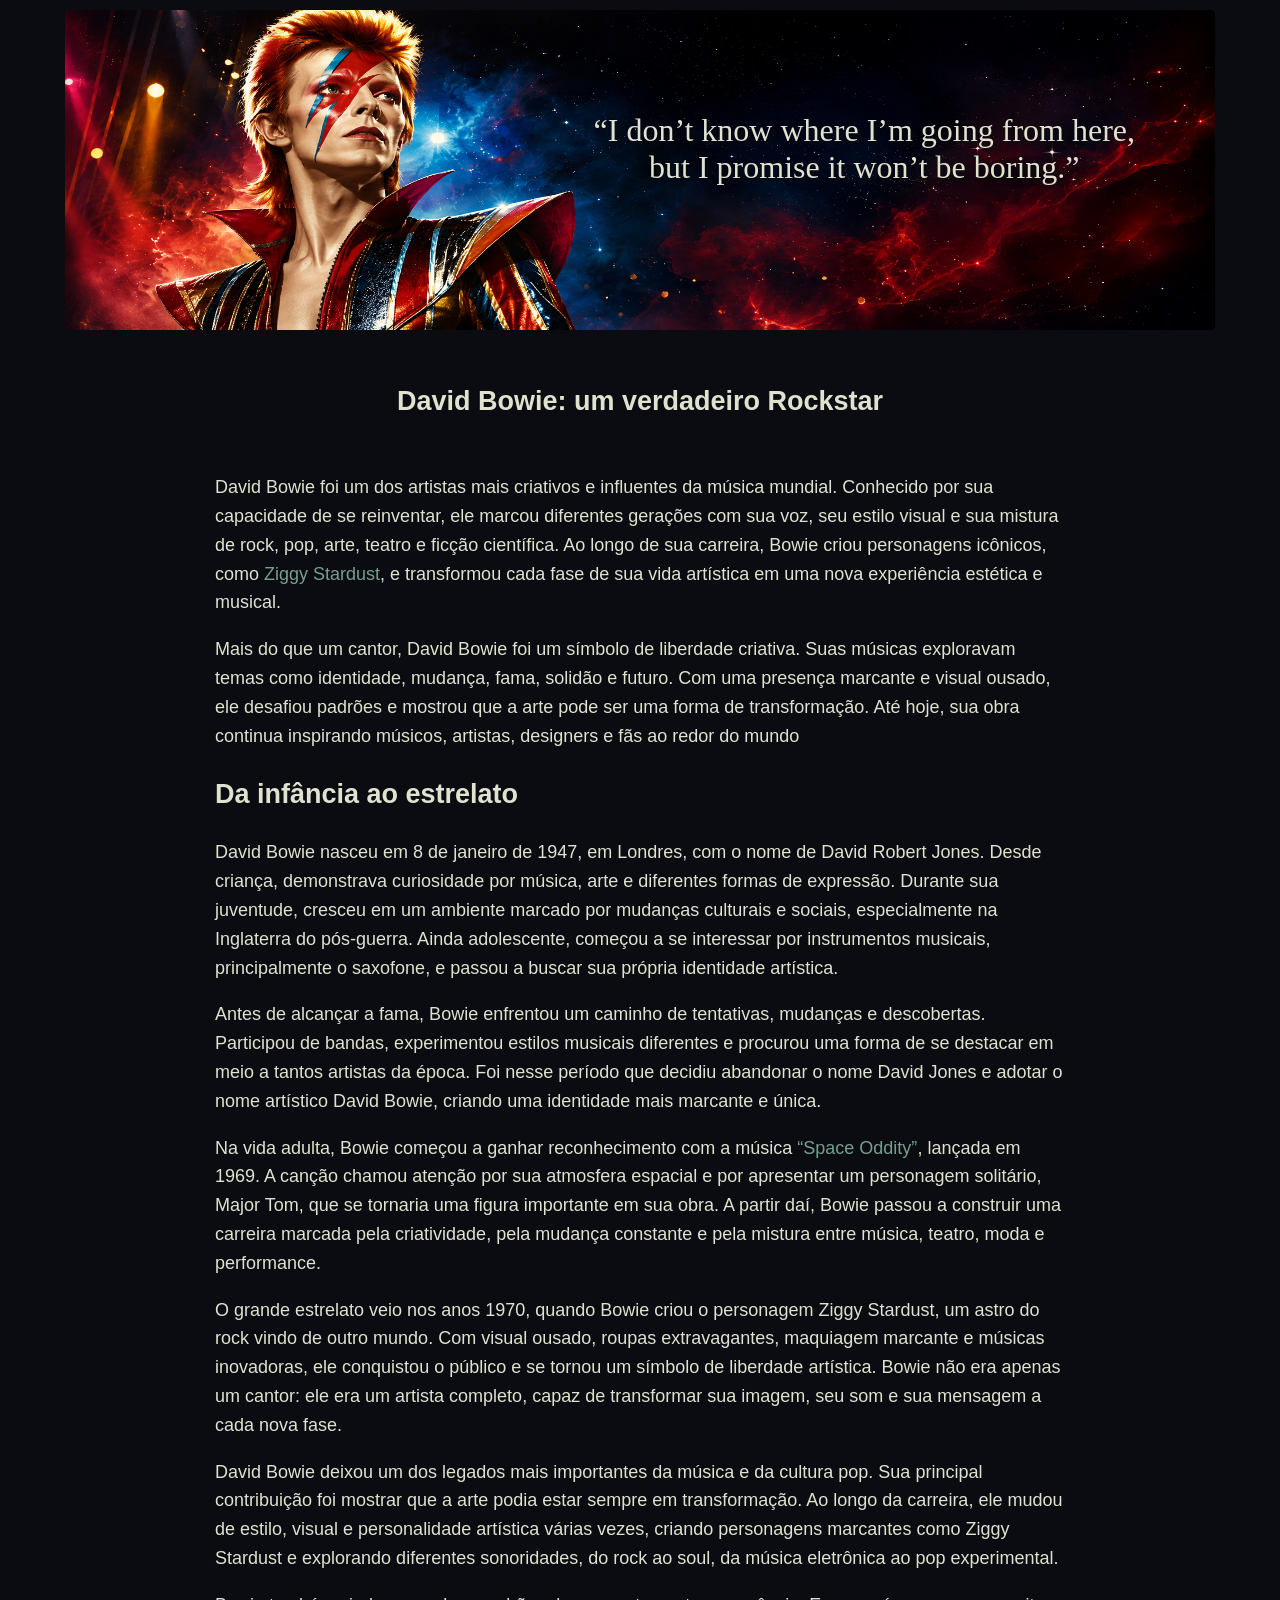
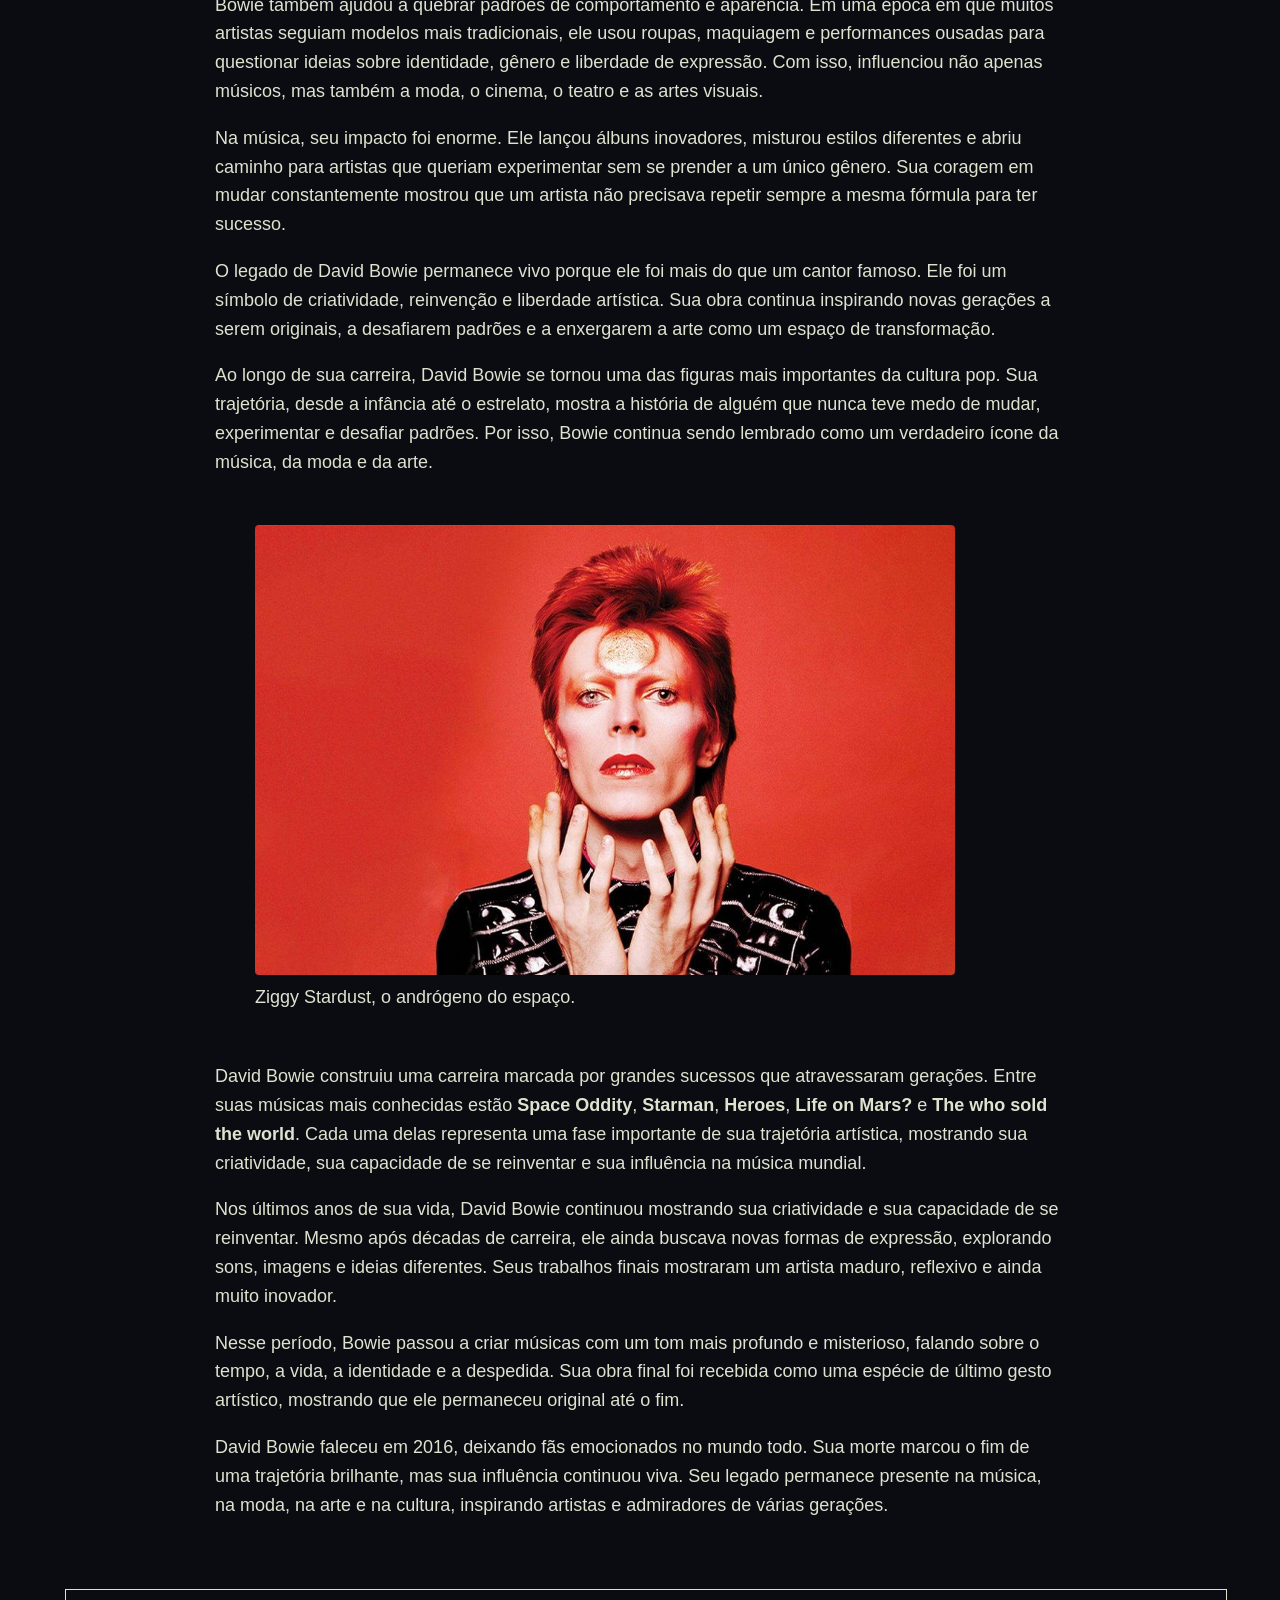
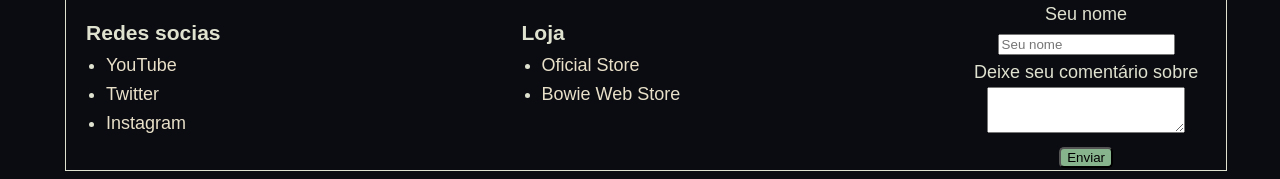
<file: site/index.html>
<!DOCTYPE html>
<html lang="pt-BR">
<head>
    <meta charset="UTF-8">
    <meta name="viewport" content="width=device-width, initial-scale=1.0">
    <title>David Bowie</title>
    <link rel="stylesheet" href="css/style.css">
</head>
<body>
    <div class="container">
        <header class="header">

             <img src="images/img-bowie.png" alt="david" class="imagem-cabecalho"/>
            <p  class="header-citacao">“I don’t know where I’m going from here,<br> but I promise it won’t be boring.”</p>

        </header>

    <main>
        <section class="quem-foi-bowie">
            <h1>David Bowie: um verdadeiro Rockstar</h1>
            <p>                David Bowie foi um dos artistas mais criativos e influentes da música mundial. Conhecido por sua capacidade
                de se reinventar, ele marcou diferentes gerações com sua voz, seu estilo visual e sua mistura de rock, pop,
                arte, teatro e ficção científica. Ao longo de sua carreira, Bowie criou personagens icônicos, como <a
                    href="https://en.wikipedia.org/wiki/Ziggy_Stardust_(character)" target="_blank">Ziggy
                Stardust</a>, e transformou cada fase de sua vida artística em uma nova experiência estética e musical.
            </p>
            <p>
                Mais do que um cantor, David Bowie foi um símbolo de liberdade criativa. Suas músicas exploravam temas como
                identidade, mudança, fama, solidão e futuro. Com uma presença marcante e visual ousado, ele desafiou padrões
                e mostrou que a arte pode ser uma forma de transformação. Até hoje, sua obra continua inspirando músicos,
                artistas, designers e fãs ao redor do mundo</p>

            <h2>Da infância ao estrelato</h2>
                <p>
                    David Bowie nasceu em 8 de janeiro de 1947, em Londres, com o nome de David Robert Jones. Desde criança,
                    demonstrava curiosidade por música, arte e diferentes formas de expressão. Durante sua juventude,
                    cresceu em um ambiente marcado por mudanças culturais e sociais, especialmente na Inglaterra do pós-guerra.
                    Ainda adolescente, começou a se interessar por instrumentos musicais, principalmente o saxofone, e passou
                    a buscar sua própria identidade artística.
                </p>
                <p>
                    Antes de alcançar a fama, Bowie enfrentou um caminho de tentativas, mudanças e descobertas. Participou de bandas,
                    experimentou estilos musicais diferentes e procurou uma forma de se destacar em meio a tantos artistas da época.
                    Foi nesse período que decidiu abandonar o nome David Jones e adotar o nome artístico David Bowie, criando
                    uma identidade mais marcante e única.
                </p>
                <p>
                    Na vida adulta, Bowie começou a ganhar reconhecimento com a música <a href="https://www.youtube.com/watch?v=iYYRH4apXDo&list=RDiYYRH4apXDo&start_radio=1" target="_blank">“Space Oddity”</a>, lançada em 1969.
                    A canção chamou atenção por sua atmosfera espacial e por apresentar um personagem solitário, Major Tom,
                    que se tornaria uma figura importante em sua obra. A partir daí, Bowie passou a construir uma carreira
                    marcada pela criatividade, pela mudança constante e pela mistura entre música, teatro, moda e performance.
                </p>
                <p>
                    O grande estrelato veio nos anos 1970, quando Bowie criou o personagem Ziggy Stardust, um astro do rock
                    vindo de outro mundo. Com visual ousado, roupas extravagantes, maquiagem marcante e músicas inovadoras,
                    ele conquistou o público e se tornou um símbolo de liberdade artística. Bowie não era apenas um cantor:
                    ele era um artista completo, capaz de transformar sua imagem, seu som e sua mensagem a cada nova fase.
                </p>
                <p>David Bowie deixou um dos legados mais importantes da música e da cultura pop. Sua principal contribuição foi
                    mostrar que a arte podia estar sempre em transformação. Ao longo da carreira, ele mudou de estilo, visual e
                    personalidade artística várias vezes, criando personagens marcantes como Ziggy Stardust e explorando
                    diferentes sonoridades, do rock ao soul, da música eletrônica ao pop experimental.
                </p>
                <p>
                    Bowie também ajudou a quebrar padrões de comportamento e aparência. Em uma época em que muitos artistas
                    seguiam modelos mais tradicionais, ele usou roupas, maquiagem e performances ousadas para questionar
                    ideias sobre identidade, gênero e liberdade de expressão. Com isso, influenciou não apenas músicos,
                    mas também a moda, o cinema, o teatro e as artes visuais.
                </p>
                <p>
                    Na música, seu impacto foi enorme. Ele lançou álbuns inovadores, misturou estilos diferentes e abriu
                    caminho para artistas que queriam experimentar sem se prender a um único gênero. Sua coragem em mudar
                    constantemente mostrou que um artista não precisava repetir sempre a mesma fórmula para ter sucesso.
                </p>
                <p>
                    O legado de David Bowie permanece vivo porque ele foi mais do que um cantor famoso. Ele foi um símbolo
                    de criatividade, reinvenção e liberdade artística. Sua obra continua inspirando novas gerações a serem
                    originais, a desafiarem padrões e a enxergarem a arte como um espaço de transformação.</p>




                <p>
                    Ao longo de sua carreira, David Bowie se tornou uma das figuras mais importantes da cultura pop.
                    Sua trajetória, desde a infância até o estrelato, mostra a história de alguém que nunca teve medo de mudar,
                    experimentar e desafiar padrões. Por isso, Bowie continua sendo lembrado como um verdadeiro ícone da música,
                    da moda e da arte.
                </p>

        <figure class="imagem-ziggy">
            <img src="images/bowie-ziggy.jpg" alt="Ziggy Stardust"/>
            <figcaption>Ziggy Stardust, o andrógeno do espaço. </figcaption>
        </figure>

        <p>
            David Bowie construiu uma carreira marcada por grandes sucessos que atravessaram gerações. Entre suas músicas
            mais conhecidas estão <strong>Space Oddity</strong>, <strong>Starman</strong>, <strong>Heroes</strong>,
            <strong>Life on Mars?</strong> e <strong>The who sold the world</strong>. Cada uma delas representa
            uma fase importante de sua trajetória artística, mostrando sua criatividade, sua capacidade de se reinventar
            e sua influência na música mundial.
        </p>
        <p>
            Nos últimos anos de sua vida, David Bowie continuou mostrando sua criatividade e sua capacidade de se reinventar.
            Mesmo após décadas de carreira, ele ainda buscava novas formas de expressão, explorando sons, imagens e ideias
            diferentes. Seus trabalhos finais mostraram um artista maduro, reflexivo e ainda muito inovador.
        </p>
            <p>
            Nesse período, Bowie passou a criar músicas com um tom mais profundo e misterioso, falando sobre o tempo,
            a vida, a identidade e a despedida. Sua obra final foi recebida como uma espécie de último gesto artístico,
            mostrando que ele permaneceu original até o fim.
            </p>
            <p>
            David Bowie faleceu em 2016, deixando fãs emocionados no mundo todo. Sua morte marcou o fim de uma trajetória brilhante,
            mas sua influência continuou viva. Seu legado permanece presente na música, na moda, na arte e na cultura,
            inspirando artistas e admiradores de várias gerações.
        </p>
        </section>
    </main>

        <footer class="footer">
            <div class="footer-items">
                <h3>Redes socias</h3>
                <ul>
                    <li><a href="https://www.youtube.com/@davidbowie" target="_blank">YouTube</a></li>
                    <li><a href="https://x.com/DavidBowieReal" target="_blank">Twitter</a></li>
                    <li><a href="https://www.instagram.com/davidbowie/" target="_blank">Instagram</a></li>
                </ul>
            </div>

            <div class="footer-items">
                <h3>Loja</h3>
                <ul>
                    <li><a href="https://store.davidbowie.com/?srsltid=AfmBOoqqLIo-7VA6Tz3QxZkFbP6R6tS5HtAGoBUIM_LHyAPcfW38dKLS" target="_blank">Oficial Store</a></li>
                    <li><a href="https://bowiewebstore.com/store/" target="_blank">Bowie Web Store</a></li>
                </ul>
            </div>

            <div class="footer-comentario">
                <form id="form-comentario">

                    <label for="nome">Seu nome</label>
                    <input type="text" id="nome" name="nome" placeholder="Seu nome" required>

                    <label for="comentario">Deixe seu comentário sobre </label>

                    <textarea  id="comentario" name="comentario"></textarea>
                    <button type="submit" class="button">Enviar</button>
                </form>
            </div>


        </footer>


</div>
</body>

<script >
    function confirmar_mensagem(event){
    event.preventDefault();
    alert('Olá '+ document.getElementById('nome').value+('! Mensagem enviada.'));
    }
    document.getElementById('form-comentario').addEventListener('submit', confirmar_mensagem);
</script>

</html>
</file>
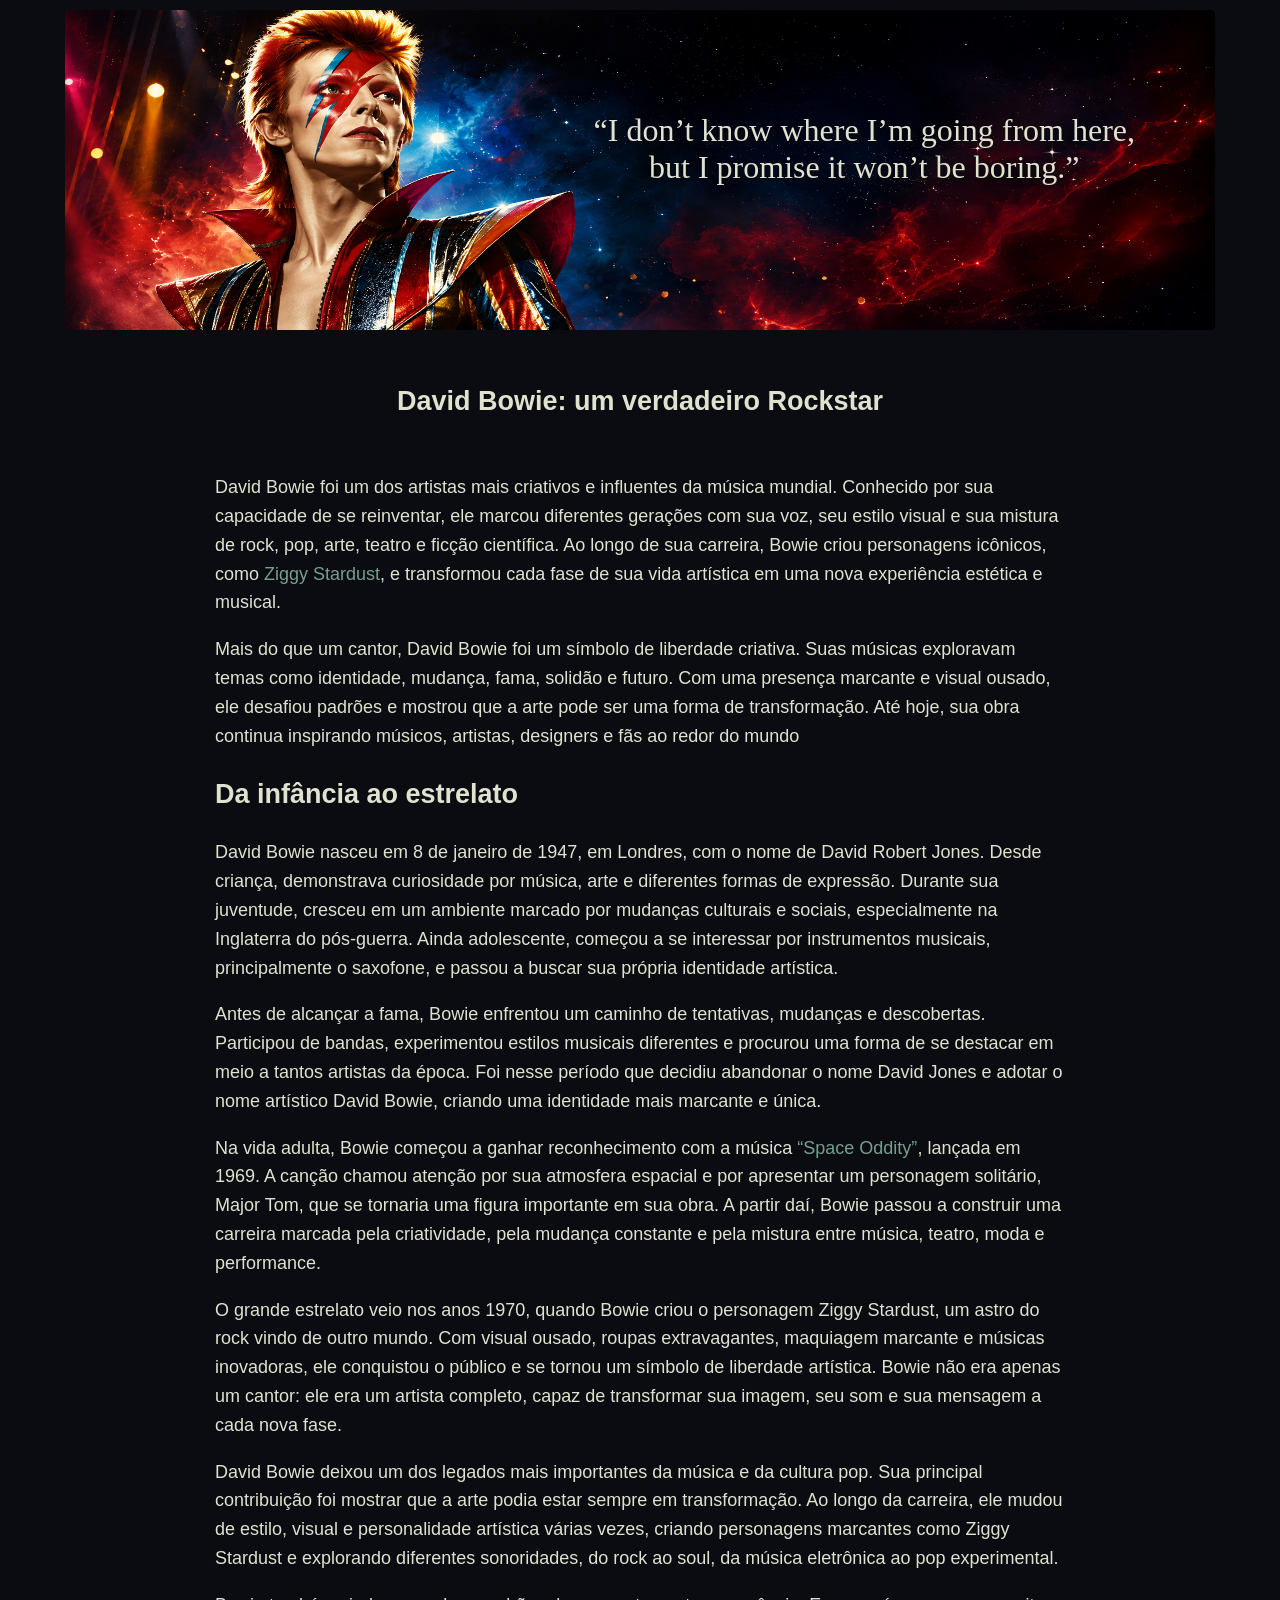
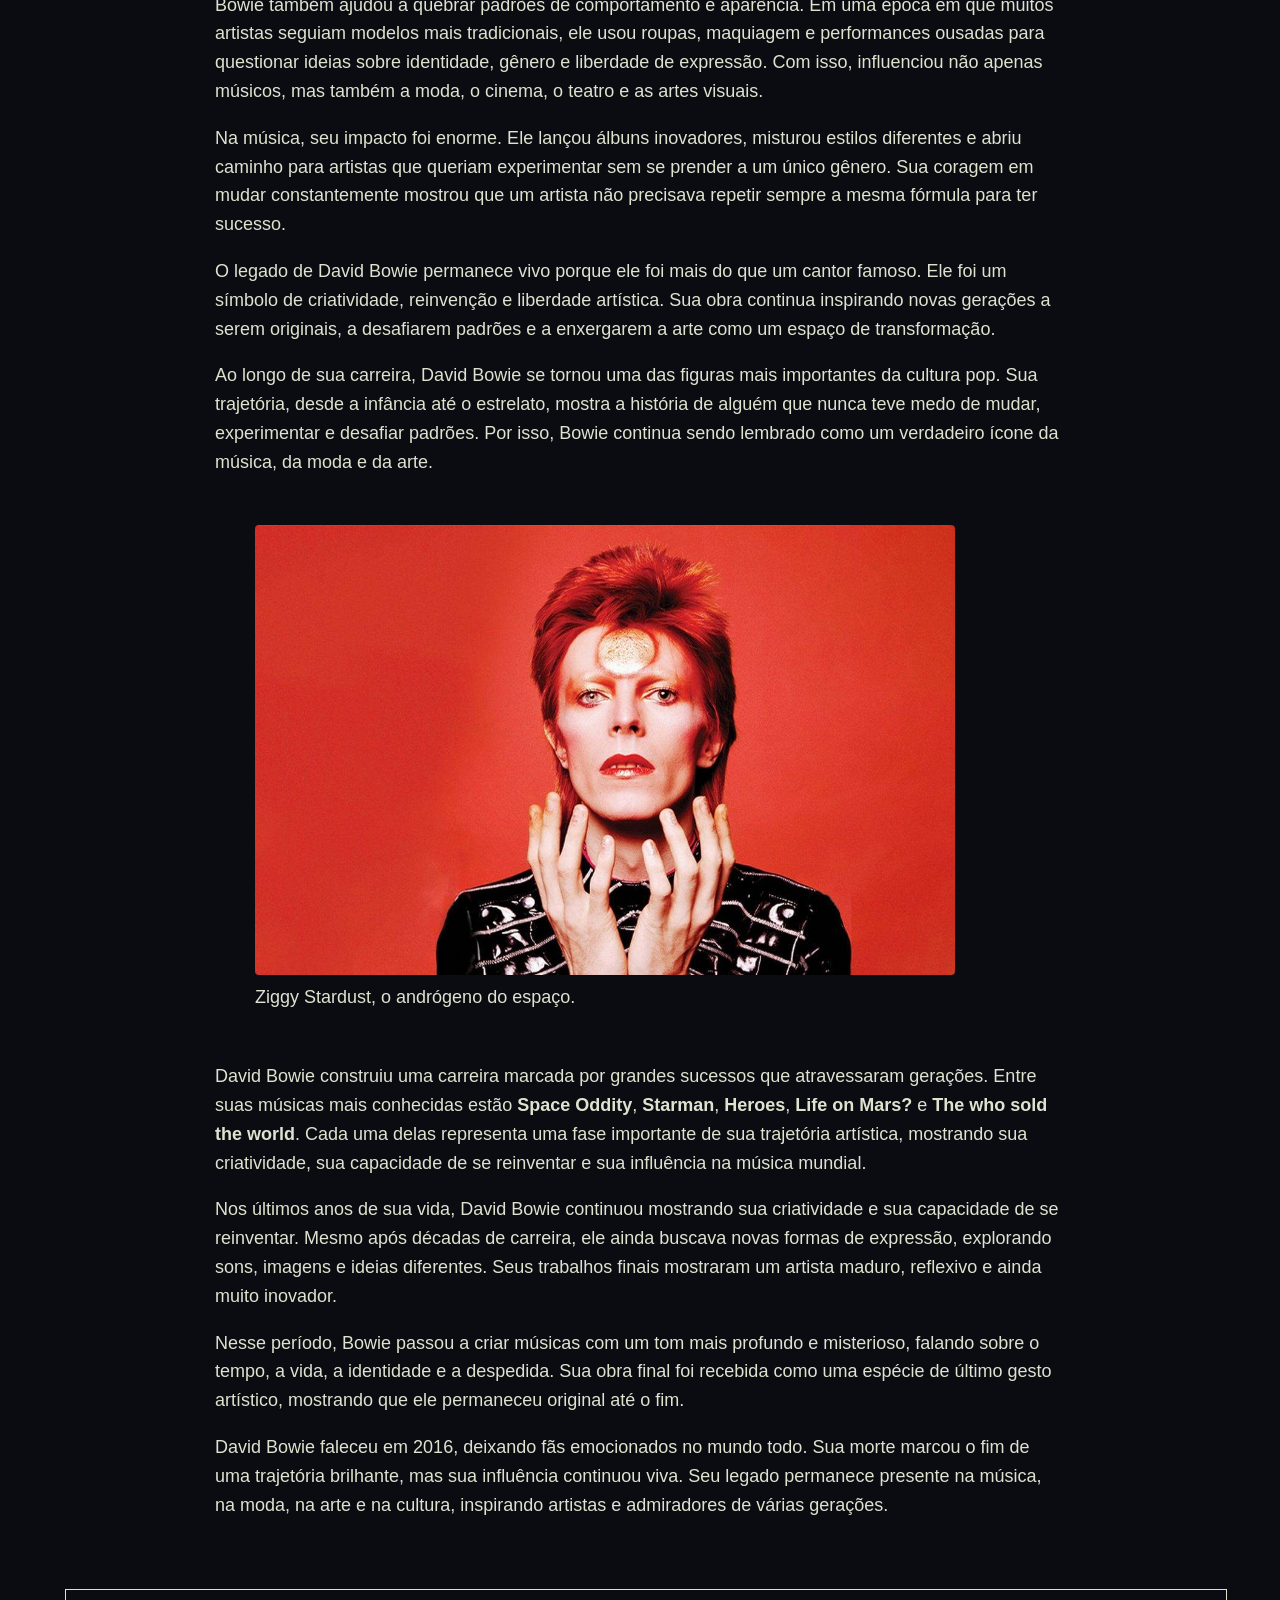
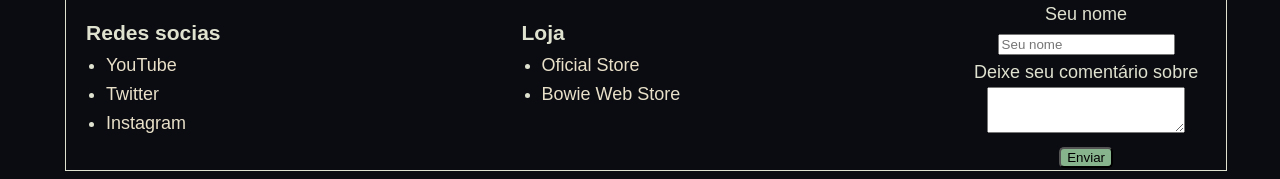
<file: trabalho-final-vandeir93-main/site/pages/index.html>
<!DOCTYPE html>
<html lang="pt-BR">
<head>
    <meta charset="UTF-8">
    <meta name="viewport" content="width=device-width, initial-scale=1.0">
    <title>David Bowie</title>
    <link rel="stylesheet" href="../pages/style.css">
</head>
<body>
    <div class="container">
        <header class="header">

             <img src="../images/img-bowie.png" alt="david" class="imagem-cabecalho"/>
            <p  class="header-citacao">“I don’t know where I’m going from here,<br> but I promise it won’t be boring.”</p>

        </header>

    <main>
        <section class="quem-foi-bowie">
            <h1>David Bowie: um verdadeiro Rockstar</h1>
            <p>                David Bowie foi um dos artistas mais criativos e influentes da música mundial. Conhecido por sua capacidade
                de se reinventar, ele marcou diferentes gerações com sua voz, seu estilo visual e sua mistura de rock, pop,
                arte, teatro e ficção científica. Ao longo de sua carreira, Bowie criou personagens icônicos, como <a
                    href="https://en.wikipedia.org/wiki/Ziggy_Stardust_(character)" target="_blank">Ziggy
                Stardust</a>, e transformou cada fase de sua vida artística em uma nova experiência estética e musical.
            </p>
            <p>
                Mais do que um cantor, David Bowie foi um símbolo de liberdade criativa. Suas músicas exploravam temas como
                identidade, mudança, fama, solidão e futuro. Com uma presença marcante e visual ousado, ele desafiou padrões
                e mostrou que a arte pode ser uma forma de transformação. Até hoje, sua obra continua inspirando músicos,
                artistas, designers e fãs ao redor do mundo</p>

            <h2>Da infância ao estrelato</h2>
                <p>
                    David Bowie nasceu em 8 de janeiro de 1947, em Londres, com o nome de David Robert Jones. Desde criança,
                    demonstrava curiosidade por música, arte e diferentes formas de expressão. Durante sua juventude,
                    cresceu em um ambiente marcado por mudanças culturais e sociais, especialmente na Inglaterra do pós-guerra.
                    Ainda adolescente, começou a se interessar por instrumentos musicais, principalmente o saxofone, e passou
                    a buscar sua própria identidade artística.
                </p>
                <p>
                    Antes de alcançar a fama, Bowie enfrentou um caminho de tentativas, mudanças e descobertas. Participou de bandas,
                    experimentou estilos musicais diferentes e procurou uma forma de se destacar em meio a tantos artistas da época.
                    Foi nesse período que decidiu abandonar o nome David Jones e adotar o nome artístico David Bowie, criando
                    uma identidade mais marcante e única.
                </p>
                <p>
                    Na vida adulta, Bowie começou a ganhar reconhecimento com a música <a href="https://www.youtube.com/watch?v=iYYRH4apXDo&list=RDiYYRH4apXDo&start_radio=1" target="_blank">“Space Oddity”</a>, lançada em 1969.
                    A canção chamou atenção por sua atmosfera espacial e por apresentar um personagem solitário, Major Tom,
                    que se tornaria uma figura importante em sua obra. A partir daí, Bowie passou a construir uma carreira
                    marcada pela criatividade, pela mudança constante e pela mistura entre música, teatro, moda e performance.
                </p>
                <p>
                    O grande estrelato veio nos anos 1970, quando Bowie criou o personagem Ziggy Stardust, um astro do rock
                    vindo de outro mundo. Com visual ousado, roupas extravagantes, maquiagem marcante e músicas inovadoras,
                    ele conquistou o público e se tornou um símbolo de liberdade artística. Bowie não era apenas um cantor:
                    ele era um artista completo, capaz de transformar sua imagem, seu som e sua mensagem a cada nova fase.
                </p>
                <p>David Bowie deixou um dos legados mais importantes da música e da cultura pop. Sua principal contribuição foi
                    mostrar que a arte podia estar sempre em transformação. Ao longo da carreira, ele mudou de estilo, visual e
                    personalidade artística várias vezes, criando personagens marcantes como Ziggy Stardust e explorando
                    diferentes sonoridades, do rock ao soul, da música eletrônica ao pop experimental.
                </p>
                <p>
                    Bowie também ajudou a quebrar padrões de comportamento e aparência. Em uma época em que muitos artistas
                    seguiam modelos mais tradicionais, ele usou roupas, maquiagem e performances ousadas para questionar
                    ideias sobre identidade, gênero e liberdade de expressão. Com isso, influenciou não apenas músicos,
                    mas também a moda, o cinema, o teatro e as artes visuais.
                </p>
                <p>
                    Na música, seu impacto foi enorme. Ele lançou álbuns inovadores, misturou estilos diferentes e abriu
                    caminho para artistas que queriam experimentar sem se prender a um único gênero. Sua coragem em mudar
                    constantemente mostrou que um artista não precisava repetir sempre a mesma fórmula para ter sucesso.
                </p>
                <p>
                    O legado de David Bowie permanece vivo porque ele foi mais do que um cantor famoso. Ele foi um símbolo
                    de criatividade, reinvenção e liberdade artística. Sua obra continua inspirando novas gerações a serem
                    originais, a desafiarem padrões e a enxergarem a arte como um espaço de transformação.</p>




                <p>
                    Ao longo de sua carreira, David Bowie se tornou uma das figuras mais importantes da cultura pop.
                    Sua trajetória, desde a infância até o estrelato, mostra a história de alguém que nunca teve medo de mudar,
                    experimentar e desafiar padrões. Por isso, Bowie continua sendo lembrado como um verdadeiro ícone da música,
                    da moda e da arte.
                </p>

        <figure class="imagem-ziggy">
            <img src="../images/bowie-ziggy.jpg" alt="Ziggy Stardust"/>
            <figcaption>Ziggy Stardust, o andrógeno do espaço. </figcaption>
        </figure>

        <p>
            David Bowie construiu uma carreira marcada por grandes sucessos que atravessaram gerações. Entre suas músicas
            mais conhecidas estão <strong>Space Oddity</strong>, <strong>Starman</strong>, <strong>Heroes</strong>,
            <strong>Life on Mars?</strong> e <strong>The who sold the world</strong>. Cada uma delas representa
            uma fase importante de sua trajetória artística, mostrando sua criatividade, sua capacidade de se reinventar
            e sua influência na música mundial.
        </p>
        <p>
            Nos últimos anos de sua vida, David Bowie continuou mostrando sua criatividade e sua capacidade de se reinventar.
            Mesmo após décadas de carreira, ele ainda buscava novas formas de expressão, explorando sons, imagens e ideias
            diferentes. Seus trabalhos finais mostraram um artista maduro, reflexivo e ainda muito inovador.
        </p>
            <p>
            Nesse período, Bowie passou a criar músicas com um tom mais profundo e misterioso, falando sobre o tempo,
            a vida, a identidade e a despedida. Sua obra final foi recebida como uma espécie de último gesto artístico,
            mostrando que ele permaneceu original até o fim.
            </p>
            <p>
            David Bowie faleceu em 2016, deixando fãs emocionados no mundo todo. Sua morte marcou o fim de uma trajetória brilhante,
            mas sua influência continuou viva. Seu legado permanece presente na música, na moda, na arte e na cultura,
            inspirando artistas e admiradores de várias gerações.
        </p>
        </section>
    </main>

        <footer class="footer">
            <div class="footer-items">
                <h3>Redes socias</h3>
                <ul>
                    <li><a href="https://www.youtube.com/@davidbowie" target="_blank">YouTube</a></li>
                    <li><a href="https://x.com/DavidBowieReal" target="_blank">Twitter</a></li>
                    <li><a href="https://www.instagram.com/davidbowie/" target="_blank">Instagram</a></li>
                </ul>
            </div>

            <div class="footer-items">
                <h3>Loja</h3>
                <ul>
                    <li><a href="https://store.davidbowie.com/?srsltid=AfmBOoqqLIo-7VA6Tz3QxZkFbP6R6tS5HtAGoBUIM_LHyAPcfW38dKLS" target="_blank">Oficial Store</a></li>
                    <li><a href="https://bowiewebstore.com/store/" target="_blank">Bowie Web Store</a></li>
                </ul>
            </div>

            <div class="footer-comentario">
                <form id="form-comentario">

                    <label for="nome">Seu nome</label>
                    <input type="text" id="nome" name="nome" placeholder="Seu nome" required>

                    <label for="comentario">Deixe seu comentário sobre </label>

                    <textarea  id="comentario" name="comentario"></textarea>
                    <button type="submit" class="button">Enviar</button>
                </form>
            </div>


        </footer>


</div>
</body>

<script >
    function confirmar_mensagem(event){
    event.preventDefault();
    alert('Olá '+ document.getElementById('nome').value+('! Mensagem enviada.'));
    }
    document.getElementById('form-comentario').addEventListener('submit', confirmar_mensagem);
</script>

</html>
</file>
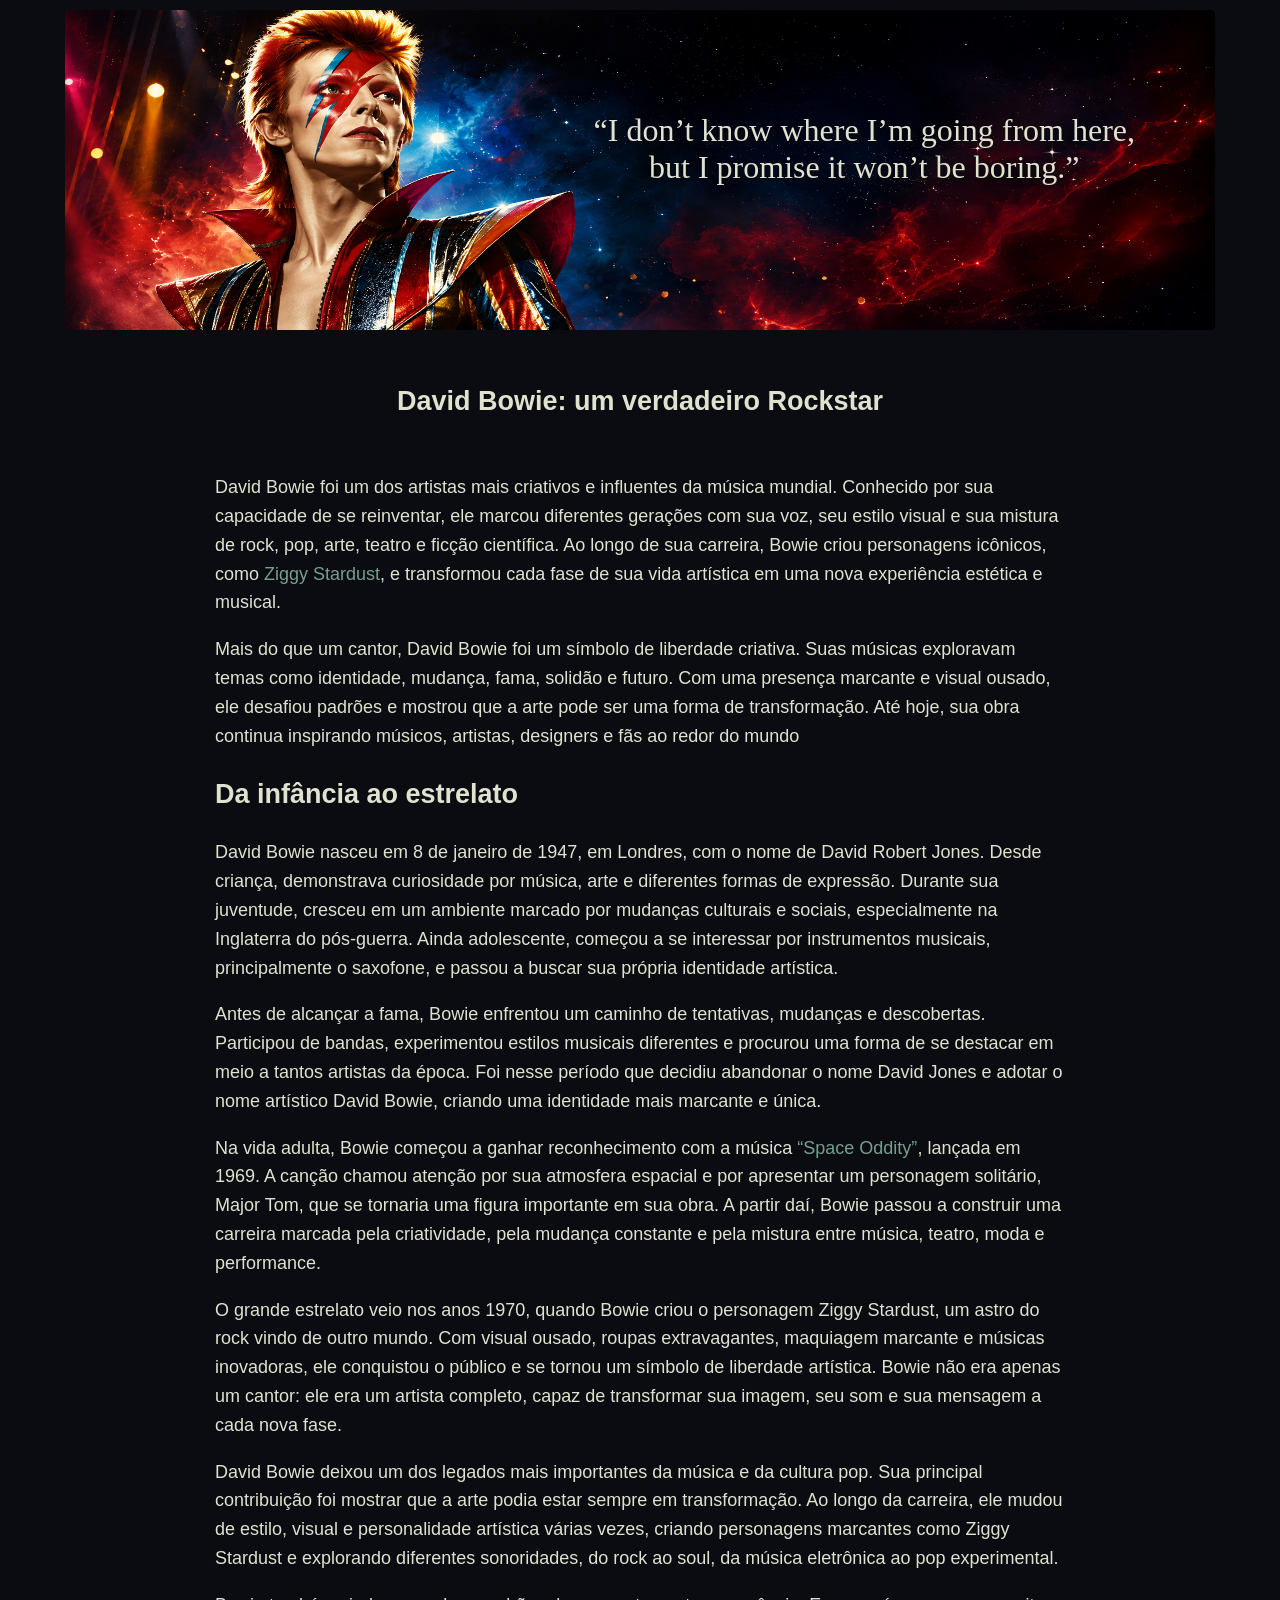
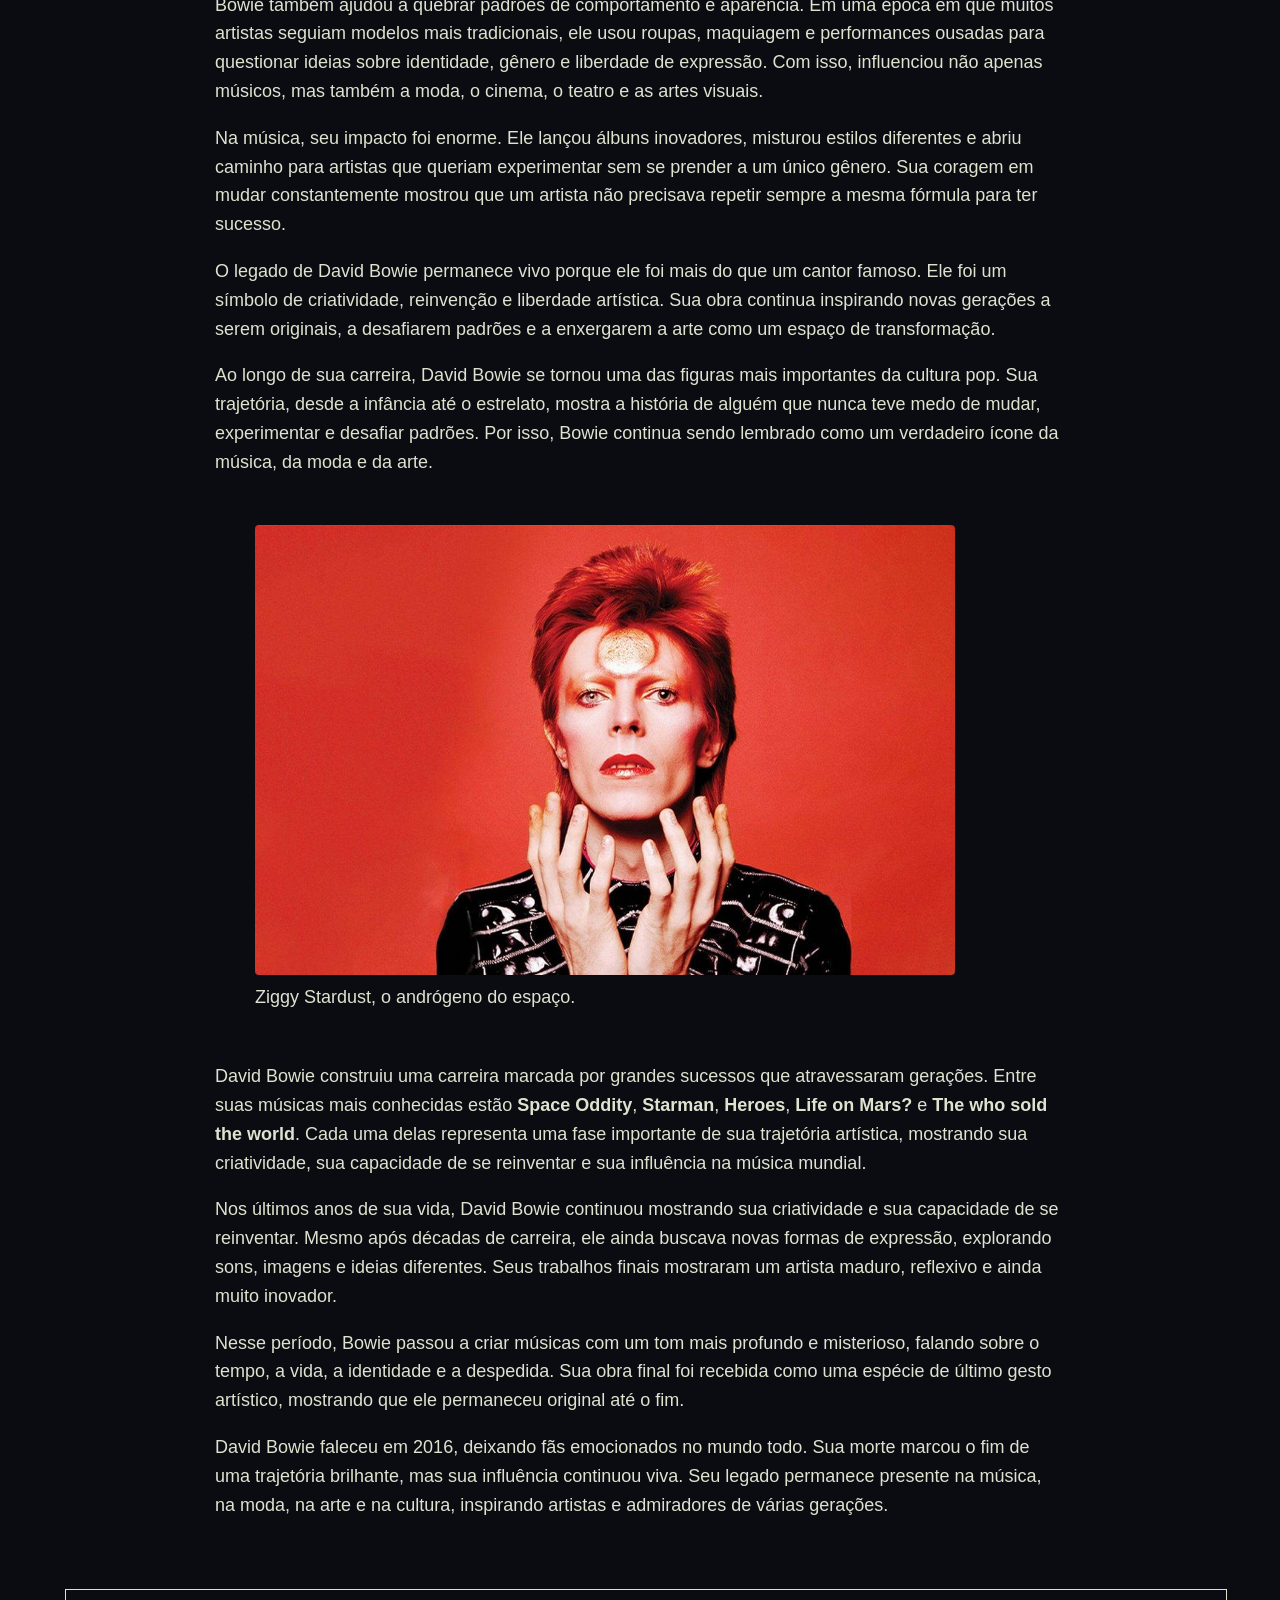
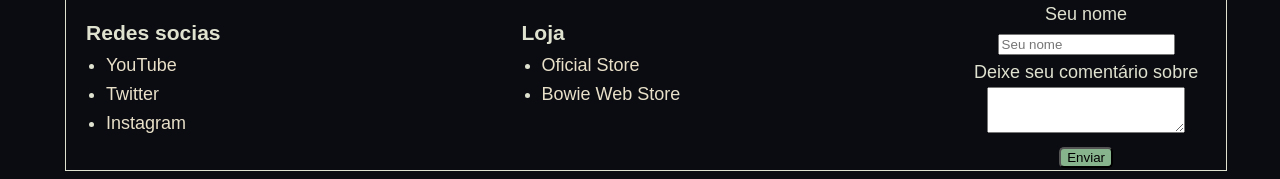
<file: trabalho-final-vandeir93-main/trabalho-final-vandeir93-main/site/pages/index.html>
<!DOCTYPE html>
<html lang="pt-BR">
<head>
    <meta charset="UTF-8">
    <meta name="viewport" content="width=device-width, initial-scale=1.0">
    <title>David Bowie</title>
    <link rel="stylesheet" href="../pages/style.css">
</head>
<body>
    <div class="container">
        <header class="header">

             <img src="../images/img-bowie.png" alt="david" class="imagem-cabecalho"/>
            <p  class="header-citacao">“I don’t know where I’m going from here,<br> but I promise it won’t be boring.”</p>

        </header>

    <main>
        <section class="quem-foi-bowie">
            <h1>David Bowie: um verdadeiro Rockstar</h1>
            <p>
                David Bowie foi um dos artistas mais criativos e influentes da música mundial. Conhecido por sua capacidade
                de se reinventar, ele marcou diferentes gerações com sua voz, seu estilo visual e sua mistura de rock, pop,
                arte, teatro e ficção científica. Ao longo de sua carreira, Bowie criou personagens icônicos, como <a
                    href="https://en.wikipedia.org/wiki/Ziggy_Stardust_(character)" target="_blank">Ziggy
                Stardust</a>, e transformou cada fase de sua vida artística em uma nova experiência estética e musical.
            </p>
            <p>
                Mais do que um cantor, David Bowie foi um símbolo de liberdade criativa. Suas músicas exploravam temas como
                identidade, mudança, fama, solidão e futuro. Com uma presença marcante e visual ousado, ele desafiou padrões
                e mostrou que a arte pode ser uma forma de transformação. Até hoje, sua obra continua inspirando músicos,
                artistas, designers e fãs ao redor do mundo</p>

            <h2>Da infância ao estrelato</h2>
                <p>
                    David Bowie nasceu em 8 de janeiro de 1947, em Londres, com o nome de David Robert Jones. Desde criança,
                    demonstrava curiosidade por música, arte e diferentes formas de expressão. Durante sua juventude,
                    cresceu em um ambiente marcado por mudanças culturais e sociais, especialmente na Inglaterra do pós-guerra.
                    Ainda adolescente, começou a se interessar por instrumentos musicais, principalmente o saxofone, e passou
                    a buscar sua própria identidade artística.
                </p>
                <p>
                    Antes de alcançar a fama, Bowie enfrentou um caminho de tentativas, mudanças e descobertas. Participou de bandas,
                    experimentou estilos musicais diferentes e procurou uma forma de se destacar em meio a tantos artistas da época.
                    Foi nesse período que decidiu abandonar o nome David Jones e adotar o nome artístico David Bowie, criando
                    uma identidade mais marcante e única.
                </p>
                <p>
                    Na vida adulta, Bowie começou a ganhar reconhecimento com a música <a href="https://www.youtube.com/watch?v=iYYRH4apXDo&list=RDiYYRH4apXDo&start_radio=1" target="_blank">“Space Oddity”</a>, lançada em 1969.
                    A canção chamou atenção por sua atmosfera espacial e por apresentar um personagem solitário, Major Tom,
                    que se tornaria uma figura importante em sua obra. A partir daí, Bowie passou a construir uma carreira
                    marcada pela criatividade, pela mudança constante e pela mistura entre música, teatro, moda e performance.
                </p>
                <p>
                    O grande estrelato veio nos anos 1970, quando Bowie criou o personagem Ziggy Stardust, um astro do rock
                    vindo de outro mundo. Com visual ousado, roupas extravagantes, maquiagem marcante e músicas inovadoras,
                    ele conquistou o público e se tornou um símbolo de liberdade artística. Bowie não era apenas um cantor:
                    ele era um artista completo, capaz de transformar sua imagem, seu som e sua mensagem a cada nova fase.
                </p>
                <p>David Bowie deixou um dos legados mais importantes da música e da cultura pop. Sua principal contribuição foi
                    mostrar que a arte podia estar sempre em transformação. Ao longo da carreira, ele mudou de estilo, visual e
                    personalidade artística várias vezes, criando personagens marcantes como Ziggy Stardust e explorando
                    diferentes sonoridades, do rock ao soul, da música eletrônica ao pop experimental.
                </p>
                <p>
                    Bowie também ajudou a quebrar padrões de comportamento e aparência. Em uma época em que muitos artistas
                    seguiam modelos mais tradicionais, ele usou roupas, maquiagem e performances ousadas para questionar
                    ideias sobre identidade, gênero e liberdade de expressão. Com isso, influenciou não apenas músicos,
                    mas também a moda, o cinema, o teatro e as artes visuais.
                </p>
                <p>
                    Na música, seu impacto foi enorme. Ele lançou álbuns inovadores, misturou estilos diferentes e abriu
                    caminho para artistas que queriam experimentar sem se prender a um único gênero. Sua coragem em mudar
                    constantemente mostrou que um artista não precisava repetir sempre a mesma fórmula para ter sucesso.
                </p>
                <p>
                    O legado de David Bowie permanece vivo porque ele foi mais do que um cantor famoso. Ele foi um símbolo
                    de criatividade, reinvenção e liberdade artística. Sua obra continua inspirando novas gerações a serem
                    originais, a desafiarem padrões e a enxergarem a arte como um espaço de transformação.</p>




                <p>
                    Ao longo de sua carreira, David Bowie se tornou uma das figuras mais importantes da cultura pop.
                    Sua trajetória, desde a infância até o estrelato, mostra a história de alguém que nunca teve medo de mudar,
                    experimentar e desafiar padrões. Por isso, Bowie continua sendo lembrado como um verdadeiro ícone da música,
                    da moda e da arte.
                </p>

        <figure class="imagem-ziggy">
            <img src="../images/bowie-ziggy.jpg" alt="Ziggy Stardust"/>
            <figcaption>Ziggy Stardust, o andrógeno do espaço. </figcaption>
        </figure>

        <p>
            David Bowie construiu uma carreira marcada por grandes sucessos que atravessaram gerações. Entre suas músicas
            mais conhecidas estão <strong>Space Oddity</strong>, <strong>Starman</strong>, <strong>Heroes</strong>,
            <strong>Life on Mars?</strong> e <strong>The who sold the world</strong>. Cada uma delas representa
            uma fase importante de sua trajetória artística, mostrando sua criatividade, sua capacidade de se reinventar
            e sua influência na música mundial.
        </p>
        <p>
            Nos últimos anos de sua vida, David Bowie continuou mostrando sua criatividade e sua capacidade de se reinventar.
            Mesmo após décadas de carreira, ele ainda buscava novas formas de expressão, explorando sons, imagens e ideias
            diferentes. Seus trabalhos finais mostraram um artista maduro, reflexivo e ainda muito inovador.
        </p>
            <p>
            Nesse período, Bowie passou a criar músicas com um tom mais profundo e misterioso, falando sobre o tempo,
            a vida, a identidade e a despedida. Sua obra final foi recebida como uma espécie de último gesto artístico,
            mostrando que ele permaneceu original até o fim.
            </p>
            <p>
            David Bowie faleceu em 2016, deixando fãs emocionados no mundo todo. Sua morte marcou o fim de uma trajetória brilhante,
            mas sua influência continuou viva. Seu legado permanece presente na música, na moda, na arte e na cultura,
            inspirando artistas e admiradores de várias gerações.
        </p>
        </section>
    </main>

        <footer class="footer">
            <div class="footer-items">
                <h3>Redes socias</h3>
                <ul>
                    <li><a href="https://www.youtube.com/@davidbowie" target="_blank">YouTube</a></li>
                    <li><a href="https://x.com/DavidBowieReal" target="_blank">Twitter</a></li>
                    <li><a href="https://www.instagram.com/davidbowie/" target="_blank">Instagram</a></li>
                </ul>
            </div>

            <div class="footer-items">
                <h3>Loja</h3>
                <ul>
                    <li><a href="https://store.davidbowie.com/?srsltid=AfmBOoqqLIo-7VA6Tz3QxZkFbP6R6tS5HtAGoBUIM_LHyAPcfW38dKLS" target="_blank">Oficial Store</a></li>
                    <li><a href="https://bowiewebstore.com/store/" target="_blank">Bowie Web Store</a></li>
                </ul>
            </div>

            <div class="footer-comentario">
                <form id="form-comentario">

                    <label for="nome">Seu nome</label>
                    <input type="text" id="nome" name="nome" placeholder="Seu nome" required>

                    <label for="comentario">Deixe seu comentário sobre </label>

                    <textarea  id="comentario" name="comentario"></textarea>
                    <button type="submit" class="button">Enviar</button>
                </form>
            </div>


        </footer>


</div>
</body>

<script >
    function confirmar_mensagem(event){
    event.preventDefault();
    alert('Olá '+ document.getElementById('nome').value+('! Mensagem enviada.'));
    }
    document.getElementById('form-comentario').addEventListener('submit', confirmar_mensagem);
</script>

</html>
</file>
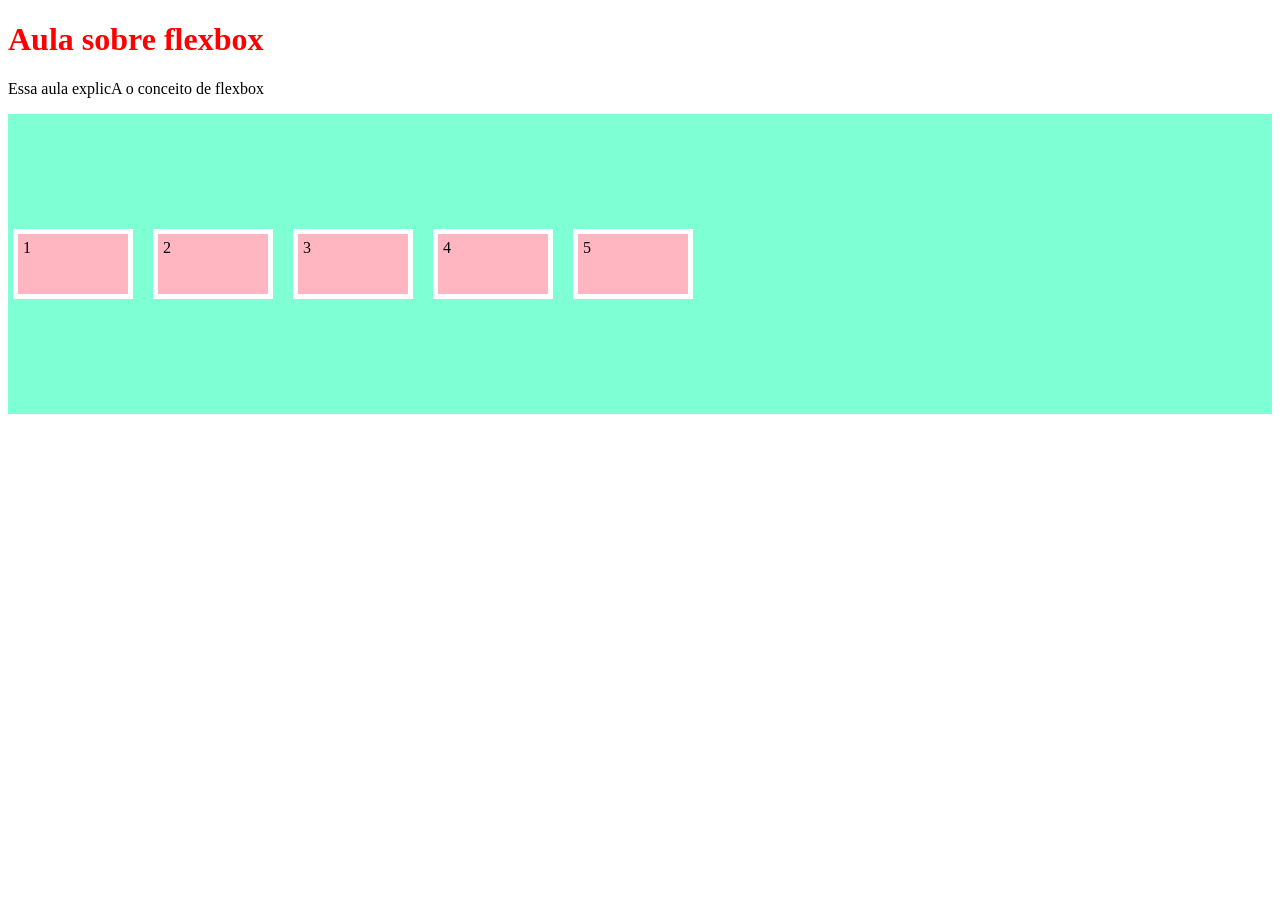
<file: site/Flexbox.html>
<!DOCTYPE html>
<html lang="en">
<head>
    <meta charset="UTF-8">
    <title>Flexbox</title>
    <link rel="stylesheet" href="css/flexbox.css">
</head>
<body>

<h1>Aula sobre flexbox</h1>

<p>Essa aula explicA o conceito de flexbox</p>

<div class="container">
    <div class="item">1</div>
    <div class="item">2</div>
    <div class="item">3</div>
    <div class="item">4</div>
    <div class="item">5</div>
</div>

</body>
</html>
</file>
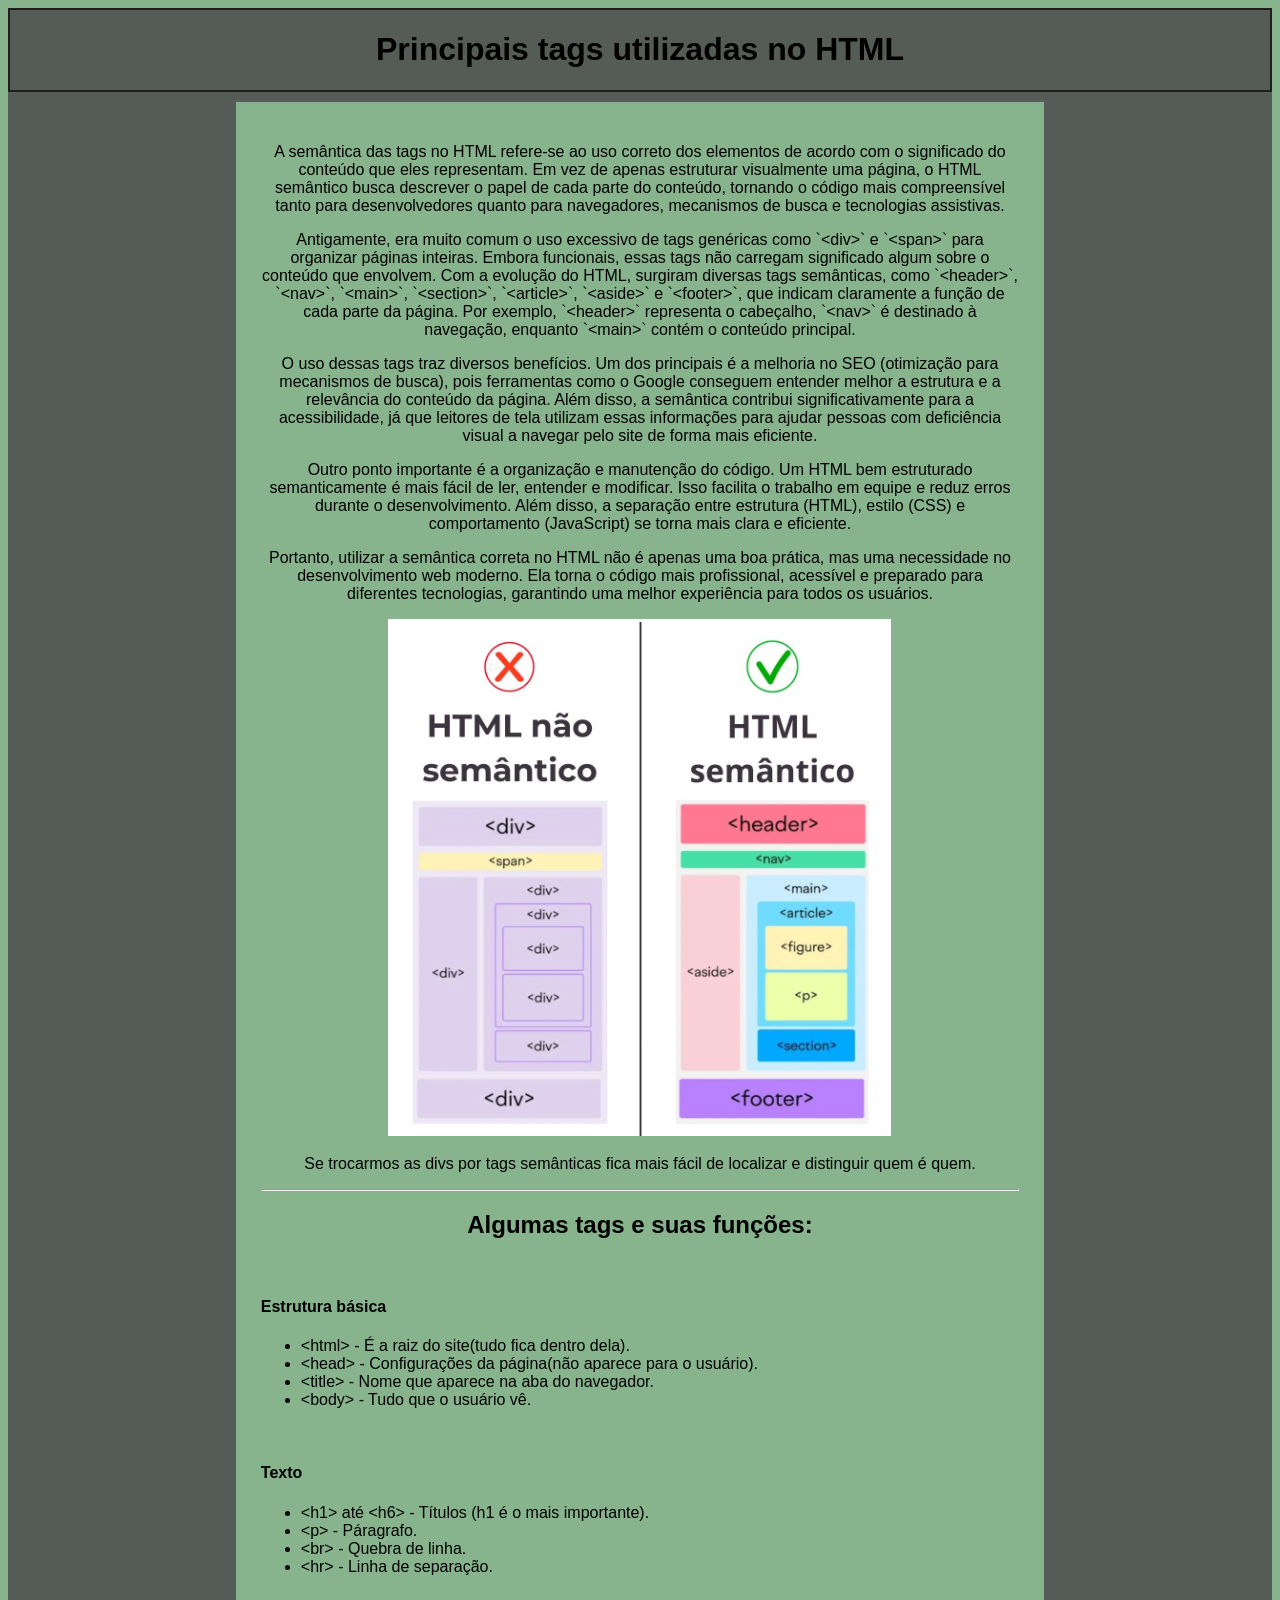
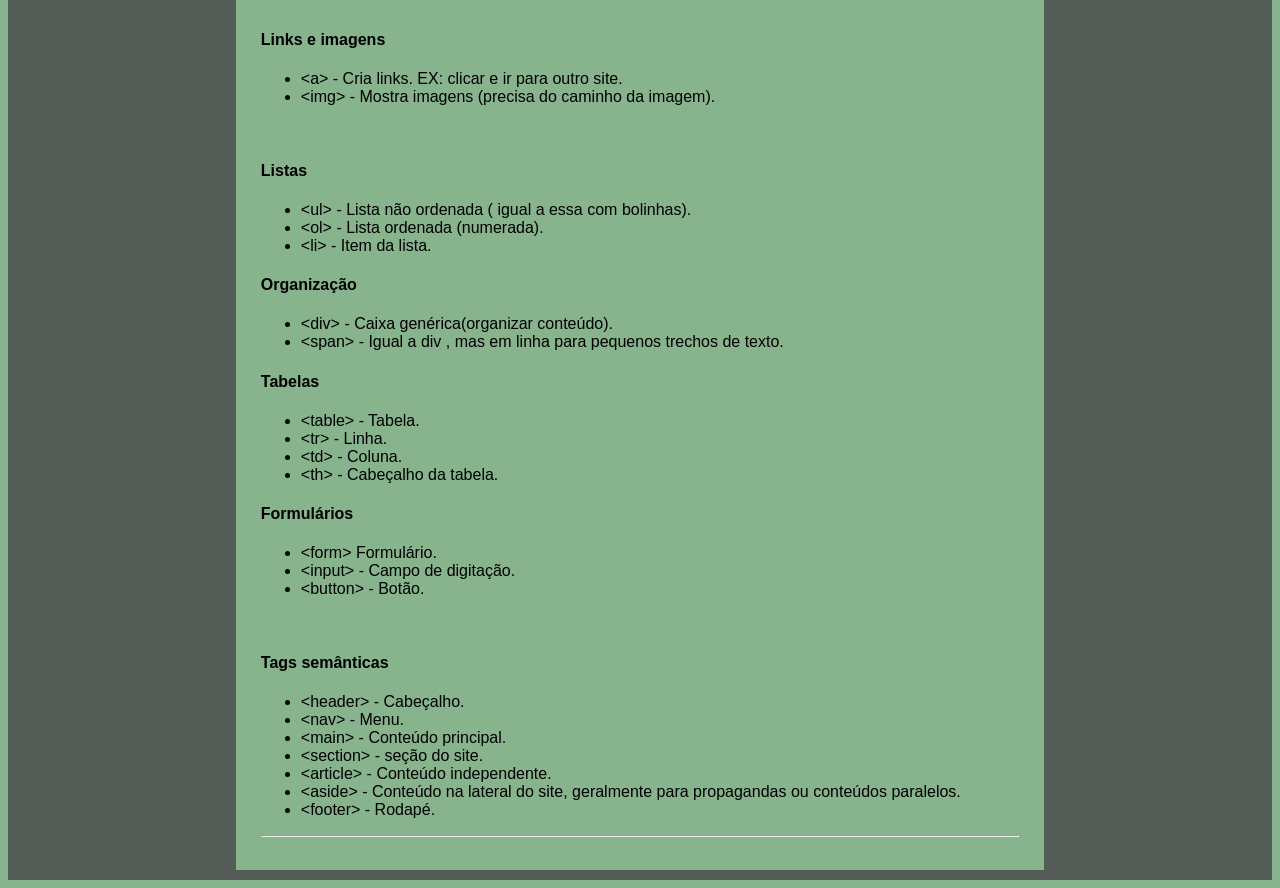
<file: site/htmltags.html>
<!DOCTYPE html>
<html lang="en">
<head>
    <meta charset="UTF-8">
    <title>HTML</title>
    <link rel="stylesheet" href="css/htmltags.css">
</head>
<body>
    <header class="top-head">
    <h1>Principais tags utilizadas no HTML</h1>
    </header>
    <main >
        <div class="container">
            <p>A semântica das tags no HTML refere-se ao uso correto dos elementos de acordo com o significado do conteúdo que eles representam. Em vez de apenas estruturar visualmente uma página, o HTML semântico busca descrever o papel de cada parte do conteúdo, tornando o código mais compreensível tanto para desenvolvedores quanto para navegadores, mecanismos de busca e tecnologias assistivas.</p>

            <p>Antigamente, era muito comum o uso excessivo de tags genéricas como `&lt;div&gt;` e `&lt;span&gt;` para organizar páginas inteiras. Embora funcionais, essas tags não carregam significado algum sobre o conteúdo que envolvem. Com a evolução do HTML, surgiram diversas tags semânticas, como `&lt;header&gt;`, `&lt;nav&gt;`, `&lt;main&gt;`, `&lt;section&gt;`, `&lt;article&gt;`, `&lt;aside&gt;` e `&lt;footer&gt;`, que indicam claramente a função de cada parte da página. Por exemplo, `&lt;header&gt;` representa o cabeçalho, `&lt;nav&gt;` é destinado à navegação, enquanto `&lt;main&gt;` contém o conteúdo principal.</p>

            <p>O uso dessas tags traz diversos benefícios. Um dos principais é a melhoria no SEO (otimização para mecanismos de busca), pois ferramentas como o Google conseguem entender melhor a estrutura e a relevância do conteúdo da página. Além disso, a semântica contribui significativamente para a acessibilidade, já que leitores de tela utilizam essas informações para ajudar pessoas com deficiência visual a navegar pelo site de forma mais eficiente.</p>

            <p>Outro ponto importante é a organização e manutenção do código. Um HTML bem estruturado semanticamente é mais fácil de ler, entender e modificar. Isso facilita o trabalho em equipe e reduz erros durante o desenvolvimento. Além disso, a separação entre estrutura (HTML), estilo (CSS) e comportamento (JavaScript) se torna mais clara e eficiente.</p>

            <p>Portanto, utilizar a semântica correta no HTML não é apenas uma boa prática, mas uma necessidade no desenvolvimento web moderno. Ela torna o código mais profissional, acessível e preparado para diferentes tecnologias, garantindo uma melhor experiência para todos os usuários.</p>


            <figure>
                <img src="images/img-semantica.png" class="imagem-1" alt="#">
                <figcaption>Se trocarmos as divs por tags semânticas fica mais fácil de localizar e distinguir quem é quem.</figcaption>
            </figure>
            <hr class="hr">

            <h2>Algumas tags e suas funções:</h2>
            <br>
            <div class="lista">
                <h4>Estrutura básica</h4>
                <ul>
                    <li>&lt;html&gt; - É a raiz do site(tudo fica dentro dela).</li>
                    <li>&lt;head&gt; - Configurações da página(não aparece para o usuário).</li>
                    <li>&lt;title&gt; - Nome que aparece na aba do navegador.</li>
                    <li>&lt;body&gt; - Tudo que o usuário vê.</li>
                </ul>
                <br>

                <h4>Texto</h4>
                <ul>
                    <li>&lt;h1&gt; até &lt;h6&gt; - Títulos (h1 é o mais importante).</li>
                    <li>&lt;p&gt; - Páragrafo.</li>
                    <li>&lt;br&gt; - Quebra de linha.</li>
                    <li>&lt;hr&gt; - Linha de separação.</li>
                </ul>
                <br>

                <h4>Links e imagens</h4>
                <ul>
                    <li>&lt;a&gt; - Cria links. EX: clicar e ir para outro site.</li>
                    <li>&lt;img&gt; - Mostra imagens (precisa do caminho da imagem).</li>
                </ul>
                <br>

                <h4>Listas</h4>
                <ul>
                    <li>&lt;ul&gt; - Lista não ordenada ( igual a essa com bolinhas).</li>
                    <li>&lt;ol&gt; - Lista ordenada (numerada).</li>
                    <li>&lt;li&gt; - Item da lista.</li>
                </ul>

                <h4>Organização</h4>
                <ul>
                    <li>&lt;div&gt; - Caixa genérica(organizar conteúdo).</li>
                    <li>&lt;span&gt; - Igual a div , mas em linha para pequenos trechos de texto.</li>
                </ul>

                <h4>Tabelas</h4>
                <ul>
                    <li>&lt;table&gt; - Tabela.</li>
                    <li>&lt;tr&gt; - Linha.</li>
                    <li>&lt;td&gt; - Coluna.</li>
                    <li>&lt;th&gt; - Cabeçalho da tabela.</li>
                </ul>

                <h4>Formulários</h4>
                <ul>
                    <li>&lt;form&gt; Formulário.</li>
                    <li>&lt;input&gt; - Campo de digitação.</li>
                    <li>&lt;button&gt; - Botão.</li>
                </ul>
                <br>

                <h4>Tags semânticas</h4>
                <ul>
                    <li>&lt;header&gt; - Cabeçalho.</li>
                    <li>&lt;nav&gt; - Menu.</li>
                    <li>&lt;main&gt; - Conteúdo principal.</li>
                    <li>&lt;section&gt; - seção do site.</li>
                    <li>&lt;article&gt; - Conteúdo independente.</li>
                    <li>&lt;aside&gt; - Conteúdo na lateral do site, geralmente para propagandas ou conteúdos paralelos.</li>
                    <li>&lt;footer&gt; - Rodapé.</li>
                </ul>
            </div>
            <hr>
        </div>

    </main>
</body>
</html>
</file>
<file: site/css/style.css>
body{
    font-family: helvetica, sans-serif;
    background-color: #0b0b12;
    color: #DFE2CF;
    font-size: 18px;
}

.container{

    width: 1150px;
    margin: 0 auto;
}

.header{

    margin-top: 10px;
    position: relative;
    height: 300px;
    width: 100%;
}
.imagem-cabecalho{
    width: 100%;
    height: 320px;
    border-radius: 4px;
}
.header-citacao{
    position: absolute;
    right: 80px;
    top: 70px;
    color: #DFE2CF;
    font-size: 32px;
    font-family: Georgia, serif;
    text-align: center;
    text-shadow: #0b0b12 4px 4px 4px;
}

main{
    margin-top: 70px;
    text-align: center;
}

h1{
    margin-top: 20px;
    margin-bottom: 50px;
    text-align: center;
}
.quem-foi-bowie{
    width: 850px;
    margin: 40px auto;
    text-align: left;
    line-height: 1.6;
}

.quem-foi-bowie a{
    text-decoration: none;
    color: #769F8C;
}

.imagem-ziggy{
    margin-bottom: 50px;
}
.imagem-ziggy img{
    width: 700px;
    height: 450px;
    border-radius: 4px;
    margin-top: 30px;

}

.footer{
    display: flex;
    justify-content: space-between;
    margin-top: 70px;
    padding:  5px;
    line-height: 1.6;
    width: 100%;
    height: 170px;
    border: 1px solid #DFE2CF;
}

.footer-items{
    padding-left: 15px;

}

.footer-items li:hover{
    transform: scale(1.15);
}

.footer ul{
    margin-top: -20px ;
    margin-left: -20px;
}
.footer-items a{
    text-decoration: none;
    color: #e8e0c8;
}

.footer form{
    text-align: center;
    margin-top: 5px;
    margin-right: 15px;
}
.footer-comentario label{
    display: block;

}

form textarea{
    width: 80%;
    height: 40px;

}

.button{
    padding-top: -30px;
    border-radius: 5px;
    background-color: #87B38D;
}
.button:hover{
    background-color: #769F8C;
    transform: scale(1.15);
}

button:active {
    transform: scale(0.95);
}

@media (max-width: 768px){
    .container{
        flex-direction: column;
        width: 90%;
    }

}
</file>
<file: trabalho-final-vandeir93-main/site/pages/style.css>
body{
    font-family: helvetica, sans-serif;
    background-color: #0b0b12;
    color: #DFE2CF;
    font-size: 18px;
}

.container{

    width: 1150px;
    margin: 0 auto;
}

.header{

    margin-top: 10px;
    position: relative;
    height: 300px;
    width: 100%;
}
.imagem-cabecalho{
    width: 100%;
    height: 320px;
    border-radius: 4px;
}
.header-citacao{
    position: absolute;
    right: 80px;
    top: 70px;
    color: #DFE2CF;
    font-size: 32px;
    font-family: Georgia, serif;
    text-align: center;
    text-shadow: #0b0b12 4px 4px 4px;
}

main{
    margin-top: 70px;
    text-align: center;
}

h1{
    margin-top: 20px;
    margin-bottom: 50px;
    text-align: center;
}
.quem-foi-bowie{
    width: 850px;
    margin: 40px auto;
    text-align: left;
    line-height: 1.6;
}

.quem-foi-bowie a{
    text-decoration: none;
    color: #769F8C;
}

.imagem-ziggy{
    margin-bottom: 50px;
}
.imagem-ziggy img{
    width: 700px;
    height: 450px;
    border-radius: 4px;
    margin-top: 30px;

}

.footer{
    display: flex;
    justify-content: space-between;
    margin-top: 70px;
    padding:  5px;
    line-height: 1.6;
    width: 100%;
    height: 170px;
    border: 1px solid #DFE2CF;
}

.footer-items{
    padding-left: 15px;

}

.footer-items li:hover{
    transform: scale(1.15);
}

.footer ul{
    margin-top: -20px ;
    margin-left: -20px;
}
.footer-items a{
    text-decoration: none;
    color: #e8e0c8;
}

.footer form{
    text-align: center;
    margin-top: 5px;
    margin-right: 15px;
}
.footer-comentario label{
    display: block;

}

form textarea{
    width: 80%;
    height: 40px;

}

.button{
    padding-top: -30px;
    border-radius: 5px;
    background-color: #87B38D;
}
.button:hover{
    background-color: #769F8C;
    transform: scale(1.15);
}

button:active {
    transform: scale(0.95);
}

@media (max-width: 768px){
    .container{
        flex-direction: column;
        width: 90%;
    }

}
</file>
<file: trabalho-final-vandeir93-main/trabalho-final-vandeir93-main/site/pages/style.css>
body{
    font-family: helvetica, sans-serif;
    background-color: #0b0b12;
    color: #DFE2CF;
    font-size: 18px;
}

.container{

    width: 1150px;
    margin: 0 auto;
}

.header{

    margin-top: 10px;
    position: relative;
    height: 300px;
    width: 100%;
}
.imagem-cabecalho{
    width: 100%;
    height: 320px;
    border-radius: 4px;
}
.header-citacao{
    position: absolute;
    right: 80px;
    top: 70px;
    color: #DFE2CF;
    font-size: 32px;
    font-family: Georgia, serif;
    text-align: center;
    text-shadow: #0b0b12 4px 4px 4px;
}

main{
    margin-top: 70px;
    text-align: center;
}

h1{
    margin-top: 20px;
    margin-bottom: 50px;
    text-align: center;
}
.quem-foi-bowie{
    width: 850px;
    margin: 40px auto;
    text-align: left;
    line-height: 1.6;
}

.quem-foi-bowie a{
    text-decoration: none;
    color: #769F8C;
}

.imagem-ziggy{
    margin-bottom: 50px;
}
.imagem-ziggy img{
    width: 700px;
    height: 450px;
    border-radius: 4px;
    margin-top: 30px;

}

.footer{
    display: flex;
    justify-content: space-between;
    margin-top: 70px;
    padding:  5px;
    line-height: 1.6;
    width: 100%;
    height: 170px;
    border: 1px solid #DFE2CF;
}

.footer-items{
    padding-left: 15px;

}

.footer-items li:hover{
    transform: scale(1.15);
}

.footer ul{
    margin-top: -20px ;
    margin-left: -20px;
}
.footer-items a{
    text-decoration: none;
    color: #e8e0c8;
}

.footer form{
    text-align: center;
    margin-top: 5px;
    margin-right: 15px;
}
.footer-comentario label{
    display: block;

}

form textarea{
    width: 80%;
    height: 40px;

}

.button{
    padding-top: -30px;
    border-radius: 5px;
    background-color: #87B38D;
}
.button:hover{
    background-color: #769F8C;
    transform: scale(1.15);
}

button:active {
    transform: scale(0.95);
}

@media (max-width: 768px){
    .container{
        flex-direction: column;
        width: 90%;
    }

}
</file>
<file: site/css/flexbox.css>
.container {
    display: flex;
    height: 300px;
    flex-direction: row; /* determina a direcão do eixo*/
    flex-wrap: nowrap; /*flexbox*/
    background-color: aquamarine;
    justify-content: flex-start;
    align-items: center;
    row-gap:50px;
    column-gap: 10px;
}
.item{
    width: 100px;
    height: 50px;
    margin: 5px;
    border: 5px solid white;  /* box model*/
    padding: 5px;
    background-color: lightpink;
}

h1{
    color: red;
}
</file>
<file: site/css/htmltags.css>
body{
    background-color: #87B38D;
    font-family: sans-serif;
}

main{
    display: flex;
    background-color: #555B56;
    align-items: center;

}

.container{
    width: 60%;
    height: auto;
    background-color: #87B38D;
    margin: 10px auto;
    text-align: center;
    padding: 25px;
}

.imagem-1{
    margin-bottom: 15px;
}

.top-head{
    display: flex;
    justify-content: center;
    border: 2px solid #241D1D;
    background-color: #555B56;
}

.lista{

    text-align: left;
}
</file>
